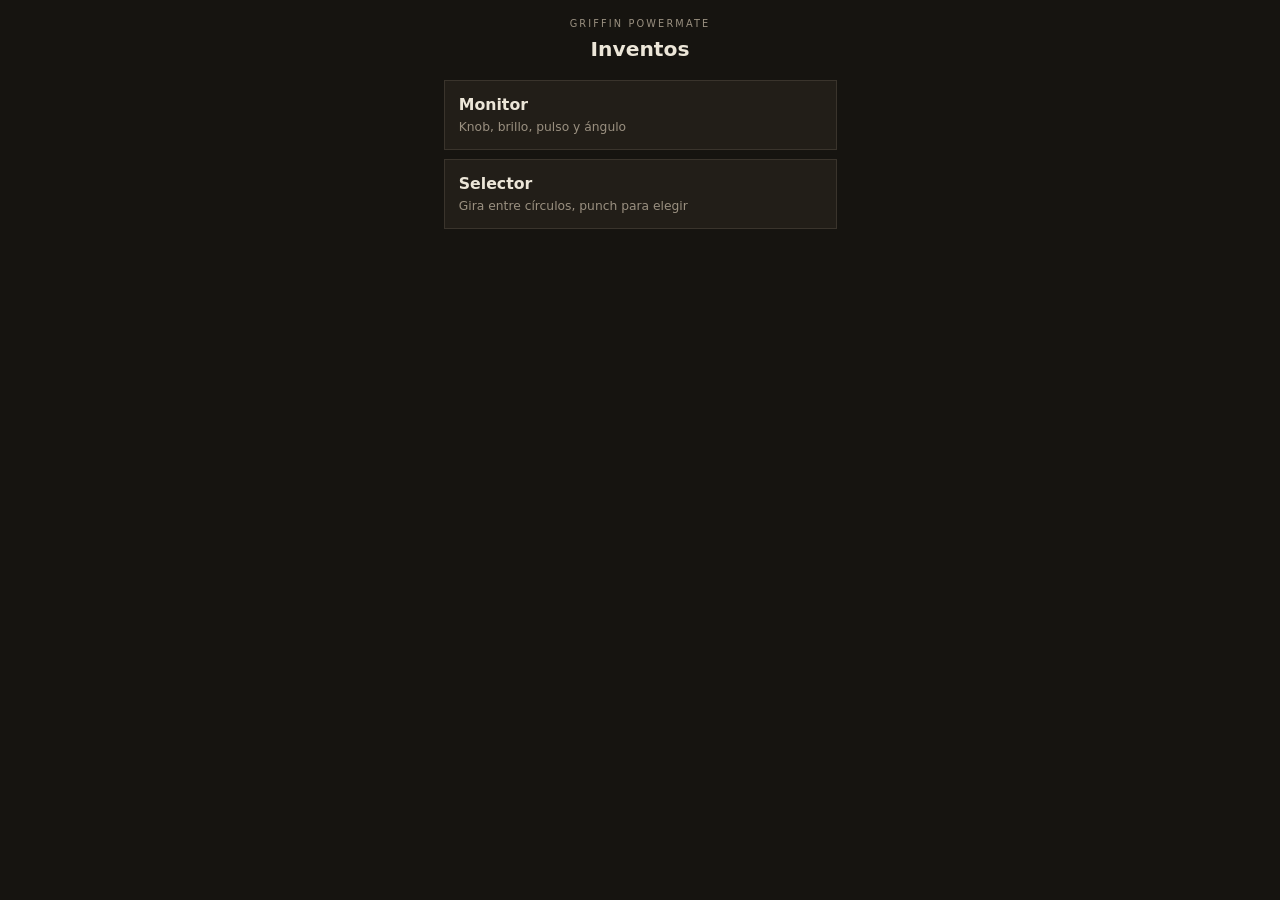
<file: pi/web/index.html>
<!DOCTYPE html>
<html lang="es">
<head>
  <meta charset="utf-8" />
  <meta name="viewport" content="width=device-width, initial-scale=1, viewport-fit=cover" />
  <title>Inventos — PowerMate</title>
  <link rel="stylesheet" href="home.css">
</head>
<body>
  <header>
    <div class="brand">Griffin PowerMate</div>
    <h1>Inventos</h1>
  </header>
  <nav>
    <a href="monitor/">
      <strong>Monitor</strong>
      <span>Knob, brillo, pulso y ángulo</span>
    </a>
    <a href="selector/">
      <strong>Selector</strong>
      <span>Gira entre círculos, punch para elegir</span>
    </a>
  </nav>
</body>
</html>
</file>
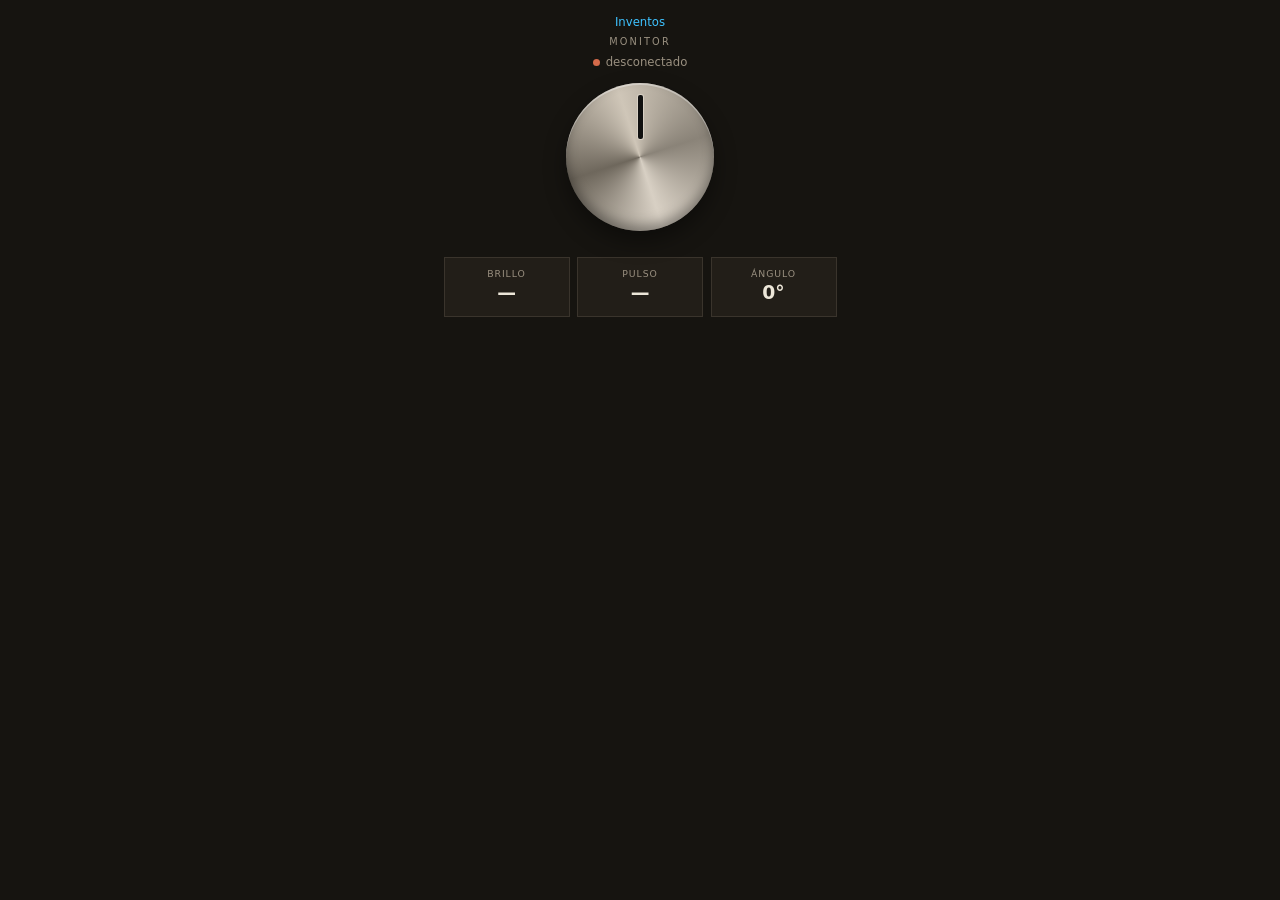
<file: pi/web/monitor/index.html>
<!DOCTYPE html>
<html lang="es">
<head>
  <meta charset="utf-8" />
  <meta name="viewport" content="width=device-width, initial-scale=1, viewport-fit=cover" />
  <title>Monitor — PowerMate</title>
  <link rel="stylesheet" href="main.css">
</head>
<body>
  <header>
    <a class="back" href="../">Inventos</a>
    <div class="brand">Monitor</div>
    <div class="status" id="status"><span class="dot"></span><span id="statusText">conectando…</span></div>
  </header>
  <div class="knob-wrap" id="wrap">
    <div class="glow" id="glow"></div>
    <div class="knob" id="knob">
      <span class="knob-tick"></span>
    </div>
  </div>
  <p id="device" class="device"></p>
  <p id="err" class="err" hidden></p>
  <div class="meters">
    <div class="meter"><span>Brillo</span><strong id="brightness">—</strong></div>
    <div class="meter"><span>Pulso</span><strong id="pulse">—</strong></div>
    <div class="meter"><span>Ángulo</span><strong id="angleReadout">0°</strong></div>
  </div>
  <script src="main.js"></script>
</body>
</html>
</file>
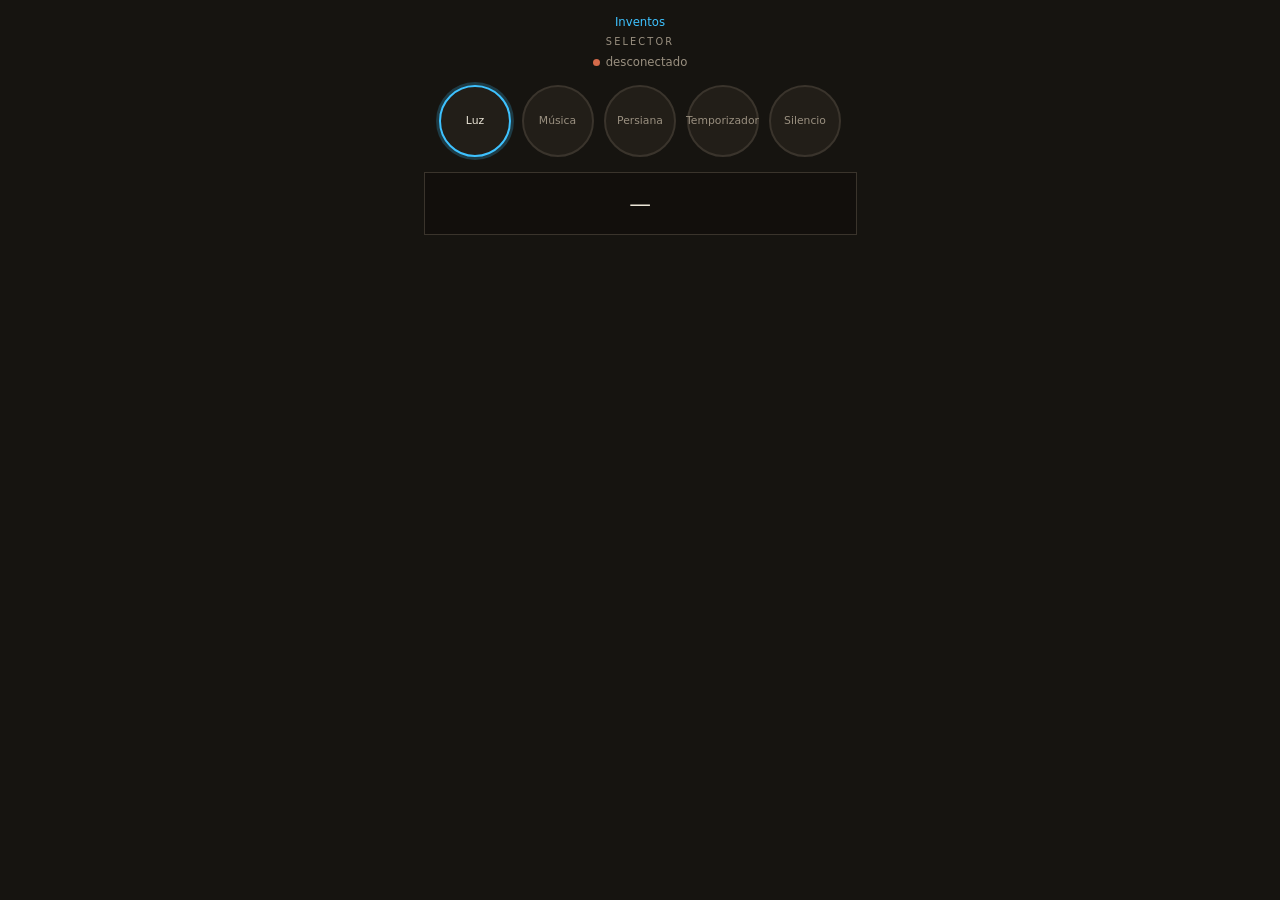
<file: pi/web/selector/index.html>
<!DOCTYPE html>
<html lang="es">
<head>
  <meta charset="utf-8" />
  <meta name="viewport" content="width=device-width, initial-scale=1, viewport-fit=cover" />
  <title>Selector — PowerMate</title>
  <link rel="stylesheet" href="main.css">
</head>
<body>
  <header>
    <a class="back" href="../">Inventos</a>
    <div class="brand">Selector</div>
    <div class="status" id="status"><span class="dot"></span><span id="statusText">conectando…</span></div>
  </header>
  <div class="circles" id="circles"></div>
  <div class="display" id="display">—</div>
  <p id="err" class="err" hidden></p>
  <script src="main.js"></script>
</body>
</html>
</file>
<file: pi/web/home.css>
:root {
    --bg: #161410;
    --panel: #221e18;
    --line: #3a342c;
    --text: #ece6d8;
    --muted: #9a9080;
    --led: #3ec2ff;
}
* { box-sizing: border-box; }
html, body {
    margin: 0;
    min-height: 100%;
    background: var(--bg);
    color: var(--text);
    font: 15px/1.4 "Segoe UI", system-ui, sans-serif;
}
body {
    max-width: 420px;
    margin: 0 auto;
    padding: 1.1rem 0.9rem 1.5rem;
    min-height: 100dvh;
}
header {
    text-align: center;
    margin-bottom: 1.1rem;
}
.brand {
    letter-spacing: 0.22em;
    text-transform: uppercase;
    font-size: 0.65rem;
    color: var(--muted);
}
h1 {
    margin: 0.35rem 0 0;
    font-size: 1.35rem;
    font-weight: 600;
}
nav {
    display: flex;
    flex-direction: column;
    gap: 0.6rem;
}
a {
    display: block;
    text-decoration: none;
    color: var(--text);
    background: var(--panel);
    border: 1px solid var(--line);
    padding: 0.85rem 0.95rem;
}
a strong {
    display: block;
    font-size: 1.05rem;
}
a span {
    display: block;
    margin-top: 0.2rem;
    color: var(--muted);
    font-size: 0.82rem;
}
a:hover {
    border-color: var(--led);
}
</file>
<file: pi/web/monitor/main.css>
:root {
    --bg: #161410;
    --panel: #221e18;
    --line: #3a342c;
    --text: #ece6d8;
    --muted: #9a9080;
    --led: #3ec2ff;
    --ok: #7dba6a;
    --bad: #d46a4a;
}
* { box-sizing: border-box; }
html, body {
    margin: 0;
    min-height: 100%;
    background: var(--bg);
    color: var(--text);
    font: 15px/1.4 "Segoe UI", system-ui, sans-serif;
}
body {
    display: flex;
    flex-direction: column;
    align-items: center;
    gap: 0.85rem;
    padding: 0.9rem 0.9rem 1.25rem;
    max-width: 420px;
    margin: 0 auto;
    min-height: 100dvh;
}
header {
    width: 100%;
    display: flex;
    flex-direction: column;
    align-items: center;
    gap: 0.35rem;
}
.back {
    color: var(--led);
    text-decoration: none;
    font-size: 0.78rem;
}
.brand {
    letter-spacing: 0.22em;
    text-transform: uppercase;
    font-size: 0.65rem;
    color: var(--muted);
}
.knob-wrap {
    position: relative;
    width: 148px;
    height: 148px;
    flex: 0 0 auto;
}
.glow {
    position: absolute;
    inset: 8%;
    border-radius: 50%;
    background: radial-gradient(circle, var(--led) 0%, transparent 70%);
    opacity: 0.18;
    filter: blur(12px);
    z-index: 0;
    pointer-events: none;
}
.knob-wrap.pulse .glow { animation: pulse 1.1s ease-in-out infinite; }
@keyframes pulse {
    0%, 100% { opacity: 0.08; }
    50% { opacity: 0.45; }
}
.knob {
    position: relative;
    z-index: 1;
    width: 100%;
    height: 100%;
    border-radius: 50%;
    background: conic-gradient(from 0.2turn, #8a8378, #d8d0c4, #6e675c, #cfc6b8, #8a8378);
    box-shadow:
        0 10px 22px rgba(0,0,0,.4),
        inset 0 2px 0 rgba(255,255,255,.35),
        inset 0 -6px 12px rgba(0,0,0,.35);
    transform-origin: center center;
}
.knob-tick {
    position: absolute;
    left: 50%;
    top: 8%;
    width: 5px;
    height: 30%;
    margin-left: -2.5px;
    border-radius: 2px;
    background: #111;
    box-shadow: 0 0 0 1px #d8d0c4;
}
.status {
    display: flex;
    align-items: center;
    gap: 0.4rem;
    color: var(--muted);
    font-size: 0.78rem;
}
.dot {
    width: 7px;
    height: 7px;
    border-radius: 50%;
    background: var(--bad);
    flex: 0 0 auto;
}
.status.ok .dot { background: var(--ok); }
.device {
    margin: 0;
    max-width: 100%;
    font-size: 0.7rem;
    color: var(--muted);
    word-break: break-all;
    text-align: center;
}
.meters {
    width: 100%;
    display: grid;
    grid-template-columns: 1fr 1fr 1fr;
    gap: 0.5rem;
}
.meter {
    border: 1px solid var(--line);
    background: var(--panel);
    padding: 0.65rem 0.45rem;
    text-align: center;
}
.meter span {
    display: block;
    font-size: 0.62rem;
    letter-spacing: 0.1em;
    text-transform: uppercase;
    color: var(--muted);
}
.meter strong {
    font-size: 1.25rem;
    font-variant-numeric: tabular-nums;
}
.err {
    margin: 0;
    color: var(--bad);
    font-size: 0.8rem;
    text-align: center;
    white-space: pre-wrap;
}
.err[hidden] { display: none; }
</file>
<file: pi/web/selector/main.css>
:root {
    --bg: #161410;
    --panel: #221e18;
    --line: #3a342c;
    --text: #ece6d8;
    --muted: #9a9080;
    --led: #3ec2ff;
    --ok: #7dba6a;
    --bad: #d46a4a;
}
* { box-sizing: border-box; }
html, body {
    margin: 0;
    min-height: 100%;
    background: var(--bg);
    color: var(--text);
    font: 15px/1.4 "Segoe UI", system-ui, sans-serif;
}
body {
    display: flex;
    flex-direction: column;
    align-items: center;
    gap: 1rem;
    padding: 0.9rem 0.9rem 1.4rem;
    max-width: 460px;
    margin: 0 auto;
    min-height: 100dvh;
}
header {
    width: 100%;
    display: flex;
    flex-direction: column;
    align-items: center;
    gap: 0.35rem;
}
.back {
    color: var(--led);
    text-decoration: none;
    font-size: 0.78rem;
}
.brand {
    letter-spacing: 0.22em;
    text-transform: uppercase;
    font-size: 0.65rem;
    color: var(--muted);
}
.status {
    display: flex;
    align-items: center;
    gap: 0.4rem;
    color: var(--muted);
    font-size: 0.78rem;
}
.dot {
    width: 7px;
    height: 7px;
    border-radius: 50%;
    background: var(--bad);
    flex: 0 0 auto;
}
.status.ok .dot { background: var(--ok); }
.circles {
    width: 100%;
    display: flex;
    flex-wrap: wrap;
    justify-content: center;
    gap: 0.7rem;
}
.circle {
    width: 72px;
    height: 72px;
    border-radius: 50%;
    border: 2px solid var(--line);
    background: var(--panel);
    color: var(--muted);
    display: flex;
    align-items: center;
    justify-content: center;
    text-align: center;
    font-size: 0.72rem;
    padding: 0.35rem;
    line-height: 1.15;
}
.circle.active {
    border-color: var(--led);
    color: var(--text);
    box-shadow: 0 0 0 3px rgba(62, 194, 255, 0.22);
}
.display {
    width: 100%;
    min-height: 4.2rem;
    border: 1px solid var(--line);
    background: #120f0c;
    color: var(--text);
    display: flex;
    align-items: center;
    justify-content: center;
    text-align: center;
    font-size: 1.45rem;
    padding: 0.8rem;
}
.err {
    margin: 0;
    color: var(--bad);
    font-size: 0.8rem;
    text-align: center;
    white-space: pre-wrap;
}
.err[hidden] { display: none; }
</file>
